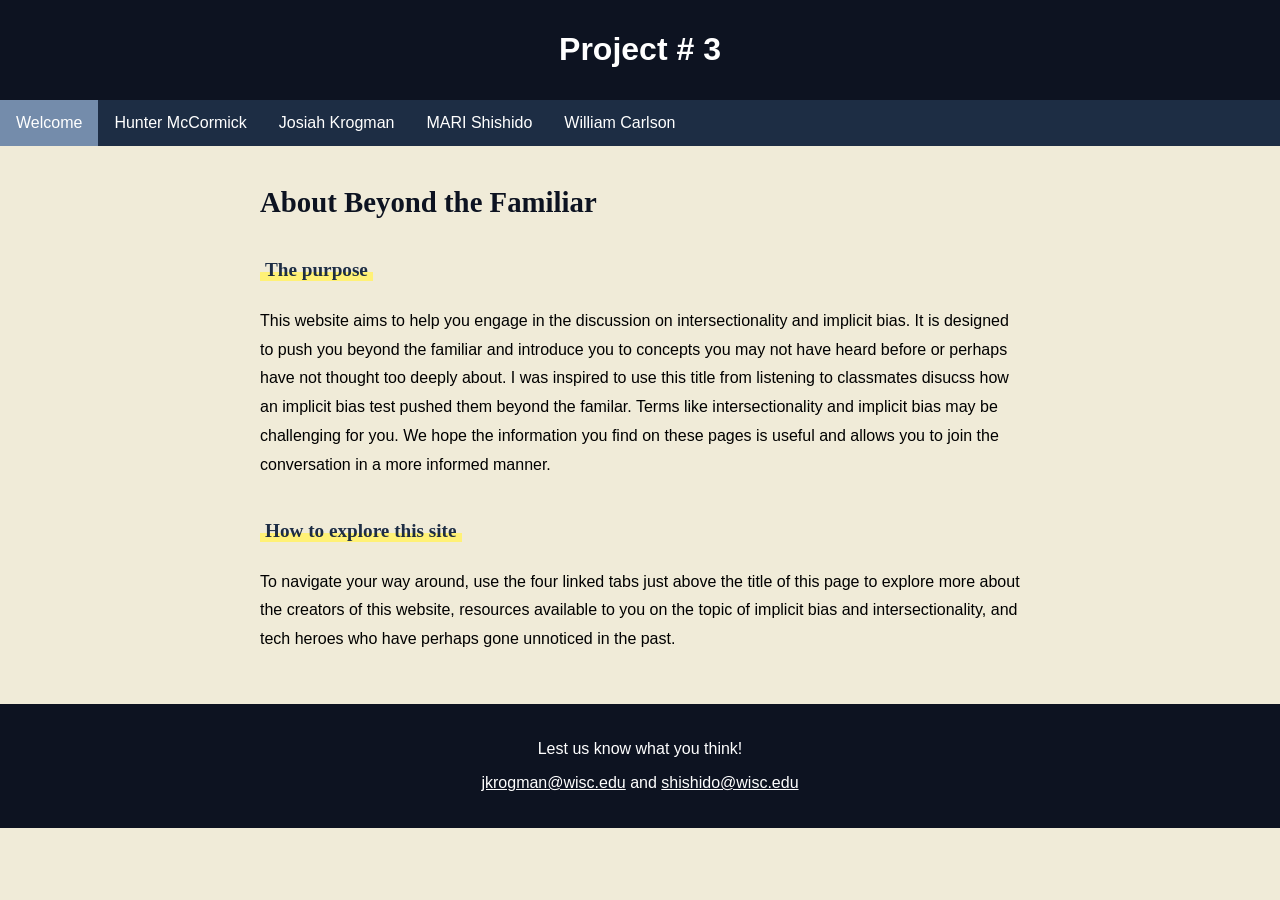
<file: index.html>
<!DOCTYPE html>
<!-- 
In the learning and building process, I (Josiah) primarily used material from W3 Schools website (https://developer.mozilla.org/en-US/) to learn 
more about how to develop the portions of the website project I worked on. 
I also referenced some of mozilla's material as I was trying to figure out how to build a website (https://developer.mozilla.org/en-US/). 
I looked at one or more other websites, but I do not recall them being too helpful. 
-->

<html>
<head>
  <meta charset="utf-8">
  <meta name="viewport" content="width=device-width, initial-scale=1">
  <link rel="stylesheet" href="./project.css">
</head>
<body>

<header>
  <h1>Project # 3</h1>
</header>
<!--Navigation List-->
<ul class="topnav">
  <li><a id="welcome" href="index.html">Welcome</a></li>
  <li><a href="SAMPLE">Hunter McCormick</a></li>
  <li><a href="SAMPLE">Josiah Krogman</a></li>
  <li><a href="SAMPLE">MARI Shishido</a></li>
  <li><a href="SAMPLE">William Carlson</a></li>
</ul>
<!--End of Navigation List-->
<!--Description of webpage and how to navigate it-->
  <section>
	<div class="columnleft">
	<h3>About Beyond the Familiar</h3>
	</div>
	<div class="columnright">
		<h4>The purpose</h4>
		<p>This website aims to help you engage in the discussion on intersectionality and implicit bias. It is designed to push you beyond the familiar and introduce you to concepts you may not have heard before or perhaps have not thought too deeply about. I was inspired to use this title from listening to classmates disucss how an implicit bias test pushed them beyond the familar. Terms like intersectionality and implicit bias may be challenging for you. We hope the information you find on these pages is useful and allows you to join the conversation in a more informed manner.</p>
		<h4>How to explore this site</h4>
		<p>To navigate your way around, use the four linked tabs just above the title of this page to explore more about the creators of this website, resources available to you on the topic of implicit bias and intersectionality, and tech heroes who have perhaps gone unnoticed in the past.</p>
	</div>
</section>
	<!--End of description of webpage and how to navigate it-->

<Footer>
<p>Lest us know what you think!</P>
<p>
	<a class="email" href="mailto:jkrogman@wisc.edu">jkrogman@wisc.edu</a> and
	<a class="email" href="mailto:shishido@wisc.edu">shishido@wisc.edu</a>
</p>
</Footer>

</body>
</html>
</file>
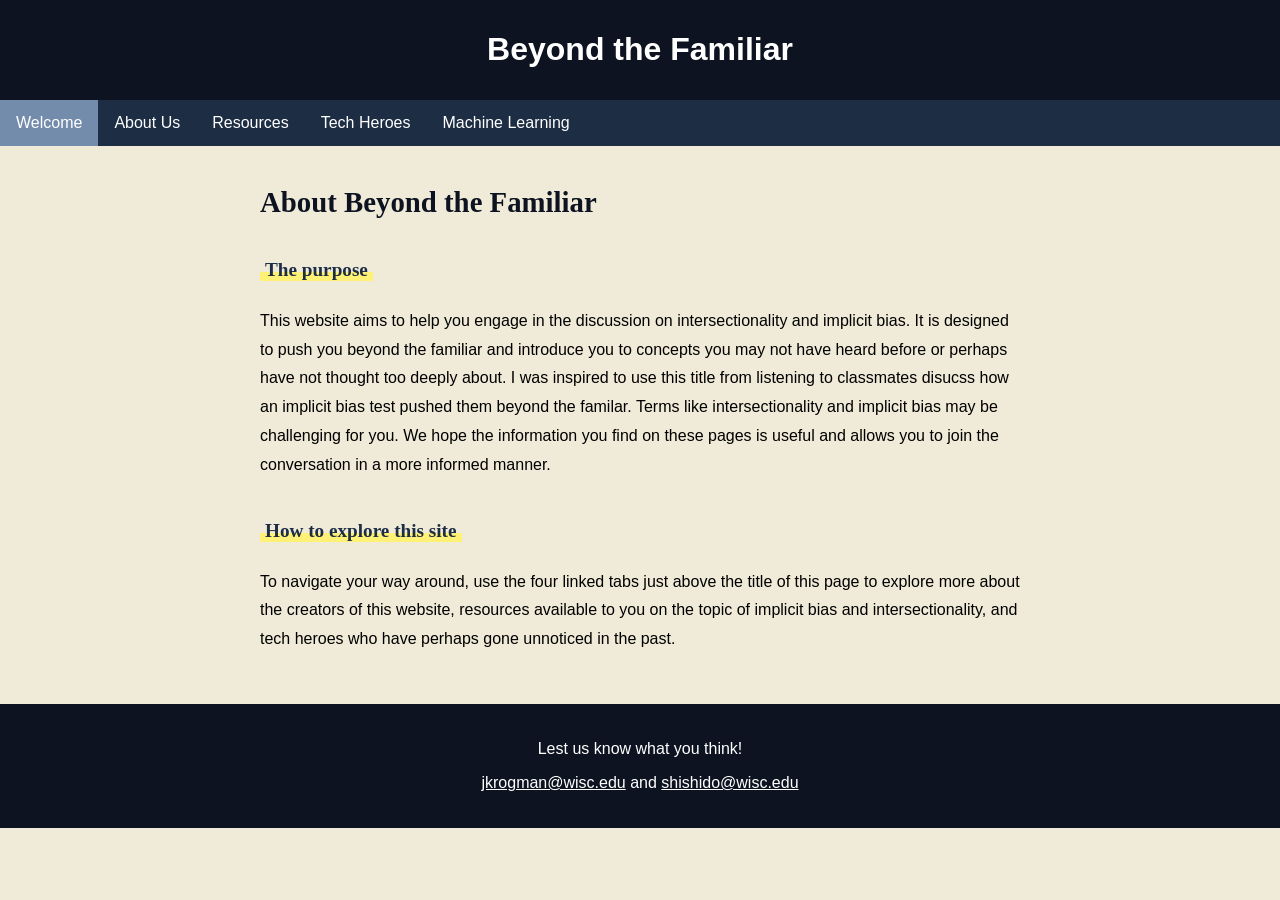
<file: index_project3.html>
<!DOCTYPE html>
<!-- 
In the learning and building process, I (Josiah) primarily used material from W3 Schools website (https://developer.mozilla.org/en-US/) to learn 
more about how to develop the portions of the website project I worked on. 
I also referenced some of mozilla's material as I was trying to figure out how to build a website (https://developer.mozilla.org/en-US/). 
I looked at one or more other websites, but I do not recall them being too helpful. 
-->

<html>
<head>
  <meta charset="utf-8">
  <meta name="viewport" content="width=device-width, initial-scale=1">
  <link rel="stylesheet" href="./project.css">
</head>
<body>

<header>
  <h1>Beyond the Familiar</h1>
</header>
<!--Navigation List-->
<ul class="topnav">
  <li><a id="welcome" href="index.html">Welcome</a></li>
  <li><a href="About_me_page.html">About Us</a></li>
  <li><a href="resource_page.html">Resources</a></li>
  <li><a href="Tech_hero.html">Tech Heroes</a></li>
  <li><a href="machinelearning.html">Machine Learning</a></li>
</ul>
<!--End of Navigation List-->
<!--Description of webpage and how to navigate it-->
  <section>
	<div class="columnleft">
	<h3>About Beyond the Familiar</h3>
	</div>
	<div class="columnright">
		<h4>The purpose</h4>
		<p>This website aims to help you engage in the discussion on intersectionality and implicit bias. It is designed to push you beyond the familiar and introduce you to concepts you may not have heard before or perhaps have not thought too deeply about. I was inspired to use this title from listening to classmates disucss how an implicit bias test pushed them beyond the familar. Terms like intersectionality and implicit bias may be challenging for you. We hope the information you find on these pages is useful and allows you to join the conversation in a more informed manner.</p>
		<h4>How to explore this site</h4>
		<p>To navigate your way around, use the four linked tabs just above the title of this page to explore more about the creators of this website, resources available to you on the topic of implicit bias and intersectionality, and tech heroes who have perhaps gone unnoticed in the past.</p>
	</div>
</section>
	<!--End of description of webpage and how to navigate it-->

<Footer>
<p>Lest us know what you think!</P>
<p>
	<a class="email" href="mailto:jkrogman@wisc.edu">jkrogman@wisc.edu</a> and
	<a class="email" href="mailto:shishido@wisc.edu">shishido@wisc.edu</a>
</p>
</Footer>

</body>
</html>
</file>
<file: project.css>
/* 
————Color Codes for Website———

Deep Blue: #0D1321
Dark Blue: #1D2D44
Medium Blue: #3E5C76
Light Blue: #748CAB
Tan: #F0EBD8
*/

/* 
————Fonts to Use————
Georgia for headings and titles)
Verdana for paragraphs and main text
Backup Fonts: Arial, Sans-Serif
*/

/*————GLOBAL DESIGN————*/
* {
  box-sizing: border-box;
}

/*————END OF GLOBAL DESIGN————*/

header {
  background-color: #0D1321;
  padding: 10px;
  text-align: center;
  color: white;
  font-family: Georgia, Arial, Sans-Serif;
	font-weight: 100;
}

/*————NAVIGATOIN BAR DESIGN————*/



ul.topnav {
  display: flex;
  list-style-type: none;
  margin: 0;
  padding: 0;
  background-color: #1D2D44;
  Font-family: Georgia, Arial, Sans-Serif;
}

ul.topnav li a {
  display: block;
  color: white;
  padding: 14px 16px;
  text-decoration: none;
  baclground-color: #1D2D44;
}

ul.topnav li a:hover {
  background-color: #748CAB;
  color: white;
}

#welcome {
	background-color: #748CAB;
	color: white;
}
#aboutme {
	background-color: #748CAB;
	color: white;
}
#resources {
	background-color: #748CAB;
	color: white;
}
#techheros {
	background-color: #748CAB;
	color: white;
	float: right;
}
#machinelearning {
	background-color: #748CAB;
	color: white;
	float: right;
}

/*————END OF NAVIGATION BAR DESIGN————*/

/*————INSIDE PAGE NAVIGATION BAR | To create this, I used W3School's tutorial on fixed sidebars: https://www.w3schools.com/howto/howto_css_fixed_sidebar.asp */
.sidebar {
	width: 175px;
	position: fixed;
	z-index: 1;
	top: 186px;
	left: 0;
	background-color: #1D2D44;
	overflow-x: hidden;
	padding-top: 20px;
	padding-bottom: 20px;
	border-radius: 0px 20px 20px 0px;
}

.sidebar a {
	padding: 6px 8px 6px 16px;
	text-decoration: none;
	font-size: 25px;
	color: white;
	font-family: Georgia, Arial, Sans-Serif;
	font-size: 1rem;
	display: block;
	
}

.sidebar a:hover {
	color: white;
	background-color: #748CAB;
}




/*————BODY DESIGN————*/

body {
  margin: 0;
  padding: 0;
  background-color: #F0EBD8;
  Font-family: Verdana, Arial, Sans-Serif;
}

section {
	margin: 30px
}
.video {
	margin: auto;
	display: flex;
	width: 640px;
	height: 480px;
}

/*————Container for the introduction sections————*/
.intro-container {
  display: flex;
  justify-content: center;
  align-items: stretch;
  gap: 30px;
  padding: 40px 20px;
  max-width: 1000px;
  margin: 0 auto;
  flex-wrap: wrap;
}

/*————Rounded biography boxes with dark gray border————*/
.intro-box {
  flex: 1;
  min-width: 400px;
  background-color: #ffffff;
  
  /*————Border settings: 2px thickness, solid line, dark gray color————*/
  border: 2px solid #555555; 
  
  /*————Rounding the corners (15px gives a modern, soft look)————*/
  border-radius: 15px; 
  
  padding: 30px;
  box-sizing: border-box; /* Ensures padding doesn't affect width */
}

/*————Heading for the names————*/
.intro-box h2 {
  margin-top: 0;
  font-size: 1.4rem;
  color: #333333;
  border-bottom: 1px solid #cccccc; /* Subtle line under the name */
  padding-bottom: 10px;
  margin-bottom: 15px;
}

/*————PROFILE PICTURES————*/

.intro-box h2 #jkp {
	width: 350px;
	border-radius: 50%;
	display: block;
	margin: 0px auto 25px;
	font-family: Georgia, Arial, Sans-Serif;
}
.intro-box h2 #ms {
	width: 350px;
	border-radius: 50%;
	display: block;
	margin: 0px auto 25px;
	font-family: Georgia, Arial, Sans-Serif;
}

/*————Biography text————*/
.intro-box p {
  line-height: 1.7;
  color: #444444;
  font-size: 1rem;
  margin-bottom: 0;
}
/*————Container for the Resource list————*/
.resource-container {
  max-width: 800px;
  margin-left: 200px;
  margin-top: 40px;
  padding: 0 20px;
}

.resource-list {
  list-style: none;
  padding: 0;
}

.resource-list li {
  background-color: #ffffff;
  border: 2px solid #555555;
  border-radius: 15px;
  padding: 20px;
  margin-bottom: 20px; 
  color: #444444;
}

/*————ndividual list items————*/
.resource-list {
  list-style: none;
  padding: 0;
}

.resource-list li {
  background-color: #ffffff;
  border: 2px solid #555555; 
  border-radius: 15px;
  padding: 20px;
  margin-bottom: 20px;       
  color: #444444;
}

.sub-list {
  list-style-type: disc;
  padding-left: 30px;
  margin-top: 10px;
}

.sub-list li {
  border: none;      
  background: none;  
  padding: 5px 0;
  margin: 0;
}
/*————Welcome Page Layout (Stacked)————*/
section {
    max-width: 800px;
    margin: 40px auto;
    padding: 0 20px;
}

.columnleft {
    margin-bottom: 20px;
}

.columnleft h3 {
    color: #0D1321;
    font-family: Georgia, serif;
    font-size: 1.8rem;
    margin-bottom: 10px;
}

.columnright h4 {
    /* Yellow marker highlight effect */
    background: linear-gradient(transparent 60%, #FFF176 60%); 
    display: inline-block;      
    padding: 0 5px;       
    color: #1D2D44;       
    font-family: Georgia, serif;
    font-size: 1.2rem;
    margin-top: 20px;
    margin-bottom: 10px;
}

.columnright p {
    line-height: 1.8;
    margin-bottom: 20px;
}

.testv {
	text-align: center;
}
#introductions {
	text-align: center;
}
/*————END OF BODY DESIGN————*/

/*————FOOTER DESIGN————*/

footer {
    background-color: #0D1321;
    padding: 20px 0;
    text-align: center;
    width: 100%;
    color: white;
    margin-top: 50px;
	clear: both;
}
.email {
	color: white;
}

/*————END OF FOOTER DESIGN————*/
</file>
